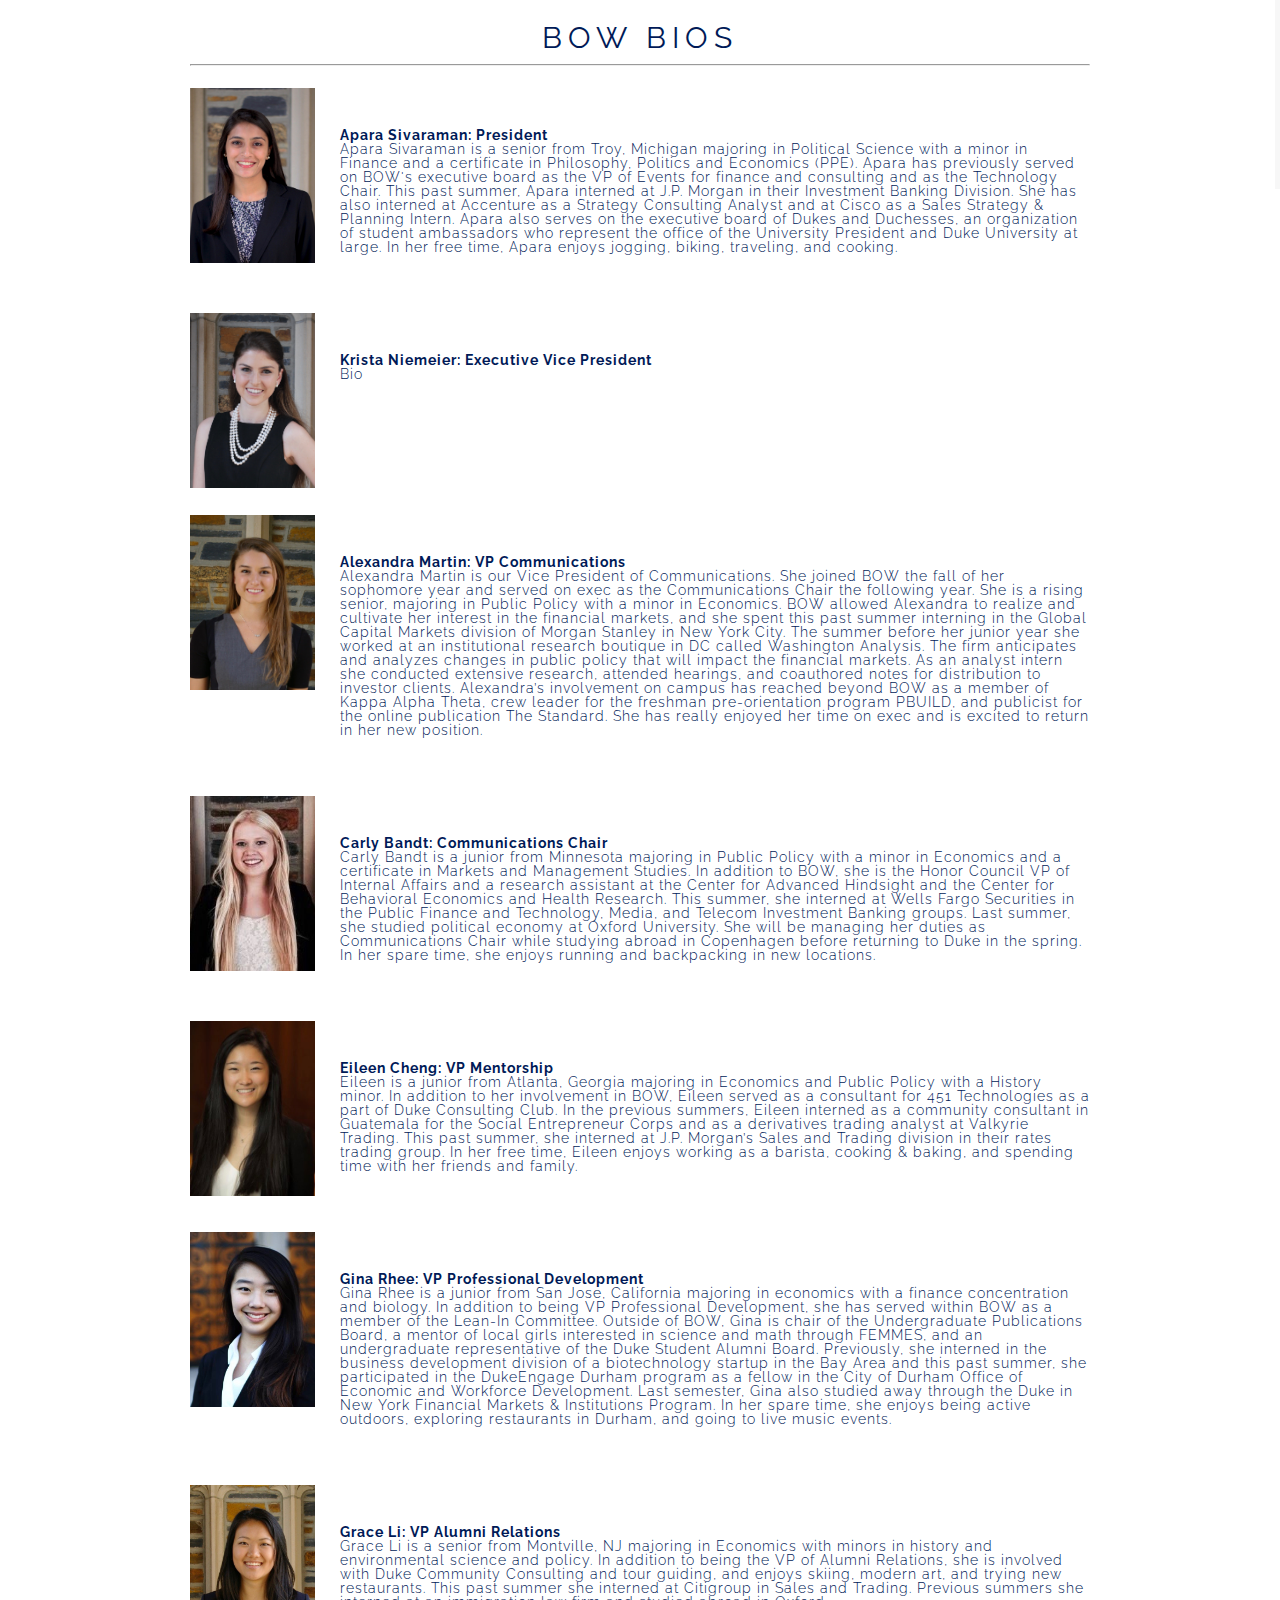
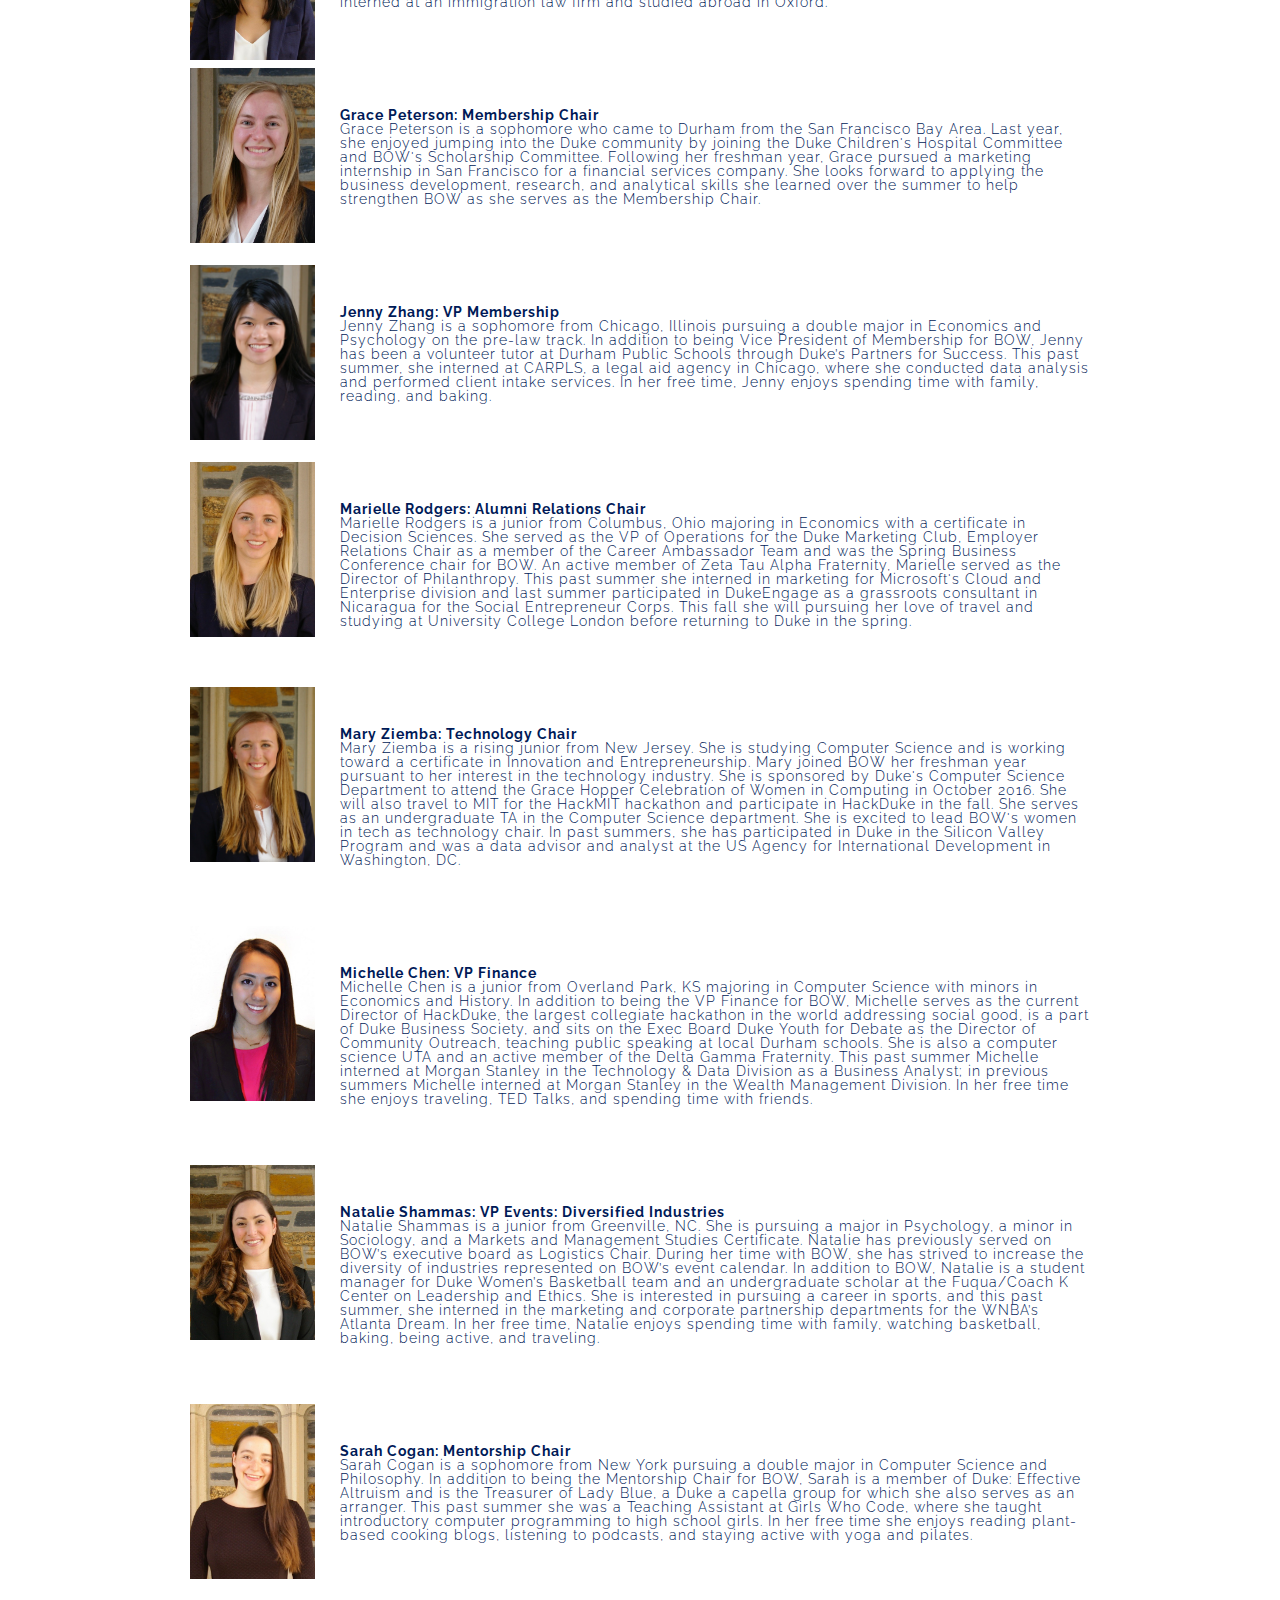
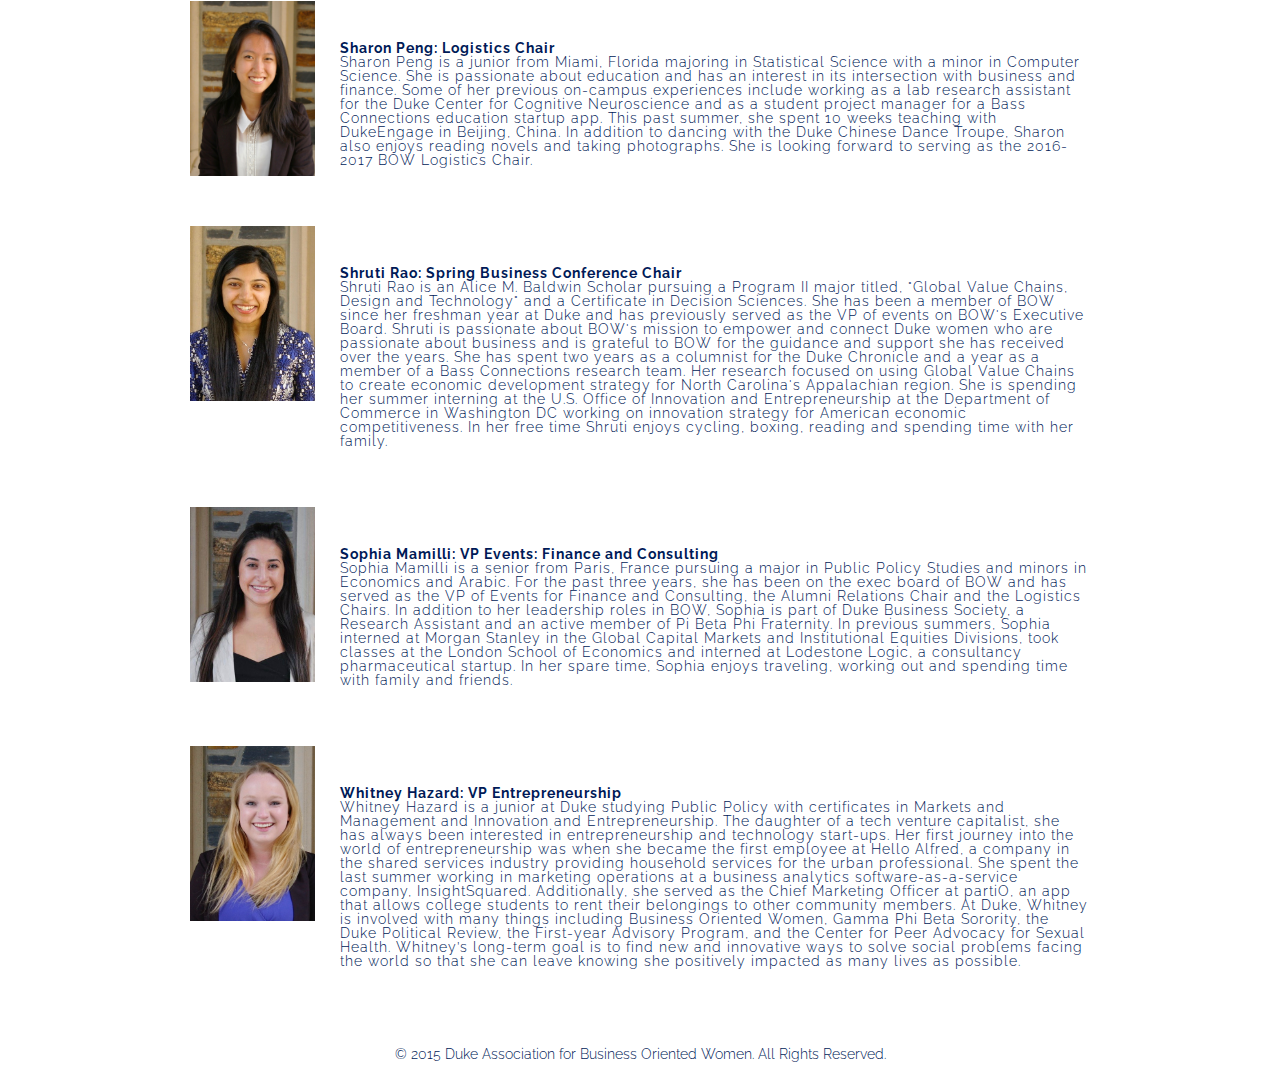
<file: bios.html>
<!DOCTYPE html>
<html lang="en">

<head>
    <meta http-equiv="Content-Type" content="text/html; charset=utf-8">
    <meta name="viewport" content="width=device-width, initial-scale=1.0"> 

    <title> Duke Association for Business Oriented Women</title>

		<meta name="description" content="Site for Duke University Association for Business Oriented Women"/>
		<meta name="keywords" content="Duke University, Business Oriented Women, BOW, Duke BOW"/>
		<meta name="author" content="Michelle Chen"/>
		
		<!--<link rel="shortcut icon" href="img/BOWlogo.png"> -->

    <link rel="shortcut icon" href = "img/icons/ribbon.png">
		
		<link rel="stylesheet" type="text/css" href="css/reset.css" />
		<link rel="stylesheet" type="text/css" href="css/style.css" />
		<link rel="stylesheet" type="text/css" href="css/style-responsive.css" />				

	<!--[if lt IE 9]>
		<script src="http://html5shim.googlecode.com/svn/trunk/html5.js"></script>
	<![endif]-->
		
</head>

<body>


  <!-- section about us -->
  
  <section class="bios" id="bios">
    <div class="opacity"></div>
  <div class="content">


    <h1>BOW Bios</h1>
    <hr/>

<br> <a href ="#"> <img src = "img/portfolio/apara-sivaraman.jpg"/> </a>
<p><strong>Apara Sivaraman: President</strong><br>
Apara Sivaraman is a senior from Troy, Michigan majoring in Political Science with a minor in Finance and a certificate in Philosophy, Politics and Economics (PPE). Apara has previously served on BOW's executive board as the VP of Events for finance and consulting and as the Technology Chair. This past summer, Apara interned at J.P. Morgan in their Investment Banking Division. She has also interned at Accenture as a Strategy Consulting Analyst and at Cisco as a Sales Strategy & Planning Intern. Apara also serves on the executive board of Dukes and Duchesses, an organization of student ambassadors who represent the office of the University President and Duke University at large. In her free time, Apara enjoys jogging, biking, traveling, and cooking.<br> <br> </p><br><br>
<br> <a href ="#"> <img src = "img/portfolio/krista-niemeier.jpg"/> </a>
<p><strong>Krista Niemeier: Executive Vice President</strong><br>
Bio<br> <br> </p><br><br>
<br><br><br><br><br>
<br> <a href ="#"> <img src = "img/portfolio/alexandra-martin.jpg"/> </a>
<p><strong>Alexandra Martin: VP Communications</strong><br>
Alexandra Martin is our Vice President of Communications. She joined BOW the fall of her sophomore year and served on exec as the Communications Chair the following year. She is a rising senior, majoring in Public Policy with a minor in Economics. BOW allowed Alexandra to realize and cultivate her interest in the financial markets, and she spent this past summer interning in the Global Capital Markets division of Morgan Stanley in New York City. The summer before her junior year she worked at an institutional research boutique in DC called Washington Analysis. The firm anticipates and analyzes changes in public policy that will impact the financial markets. As an analyst intern she conducted extensive research, attended hearings, and coauthored notes for distribution to investor clients. Alexandra’s involvement on campus has reached beyond BOW as a member of Kappa Alpha Theta, crew leader for the freshman pre-orientation program PBUILD, and publicist for the online publication The Standard. She has really enjoyed her time on exec and is excited to return in her new position.<br> <br> </p><br><br>
<br> <a href ="#"> <img src = "img/portfolio/carly-bandt.jpg"/> </a>
<p><strong>Carly Bandt: Communications Chair</strong><br>
Carly Bandt is a junior from Minnesota majoring in Public Policy with a minor in Economics and a certificate in Markets and Management Studies. In addition to BOW, she is the Honor Council VP of Internal Affairs and a research assistant at the Center for Advanced Hindsight and the Center for Behavioral Economics and Health Research. This summer, she interned at Wells Fargo Securities in the Public Finance and Technology, Media, and Telecom Investment Banking groups. Last summer, she studied political economy at Oxford University. She will be managing her duties as Communications Chair while studying abroad in Copenhagen before returning to Duke in the spring. In her spare time, she enjoys running and backpacking in new locations.<br> <br> </p><br><br>
<br> <a href ="#"> <img src = "img/portfolio/eileen-cheng.jpg"/> </a>
<p><strong>Eileen Cheng: VP Mentorship</strong><br>
Eileen is a junior from Atlanta, Georgia majoring in Economics and Public Policy with a History minor. In addition to her involvement in BOW, Eileen served as a consultant for 451 Technologies as a part of Duke Consulting Club. In the previous summers, Eileen interned as a community consultant in Guatemala for the Social Entrepreneur Corps and as a derivatives trading analyst at Valkyrie Trading. This past summer, she interned at J.P. Morgan’s Sales and Trading division in their rates trading group. In her free time, Eileen enjoys working as a barista, cooking & baking, and spending time with her friends and family.<br> <br> </p><br><br>
<br> <a href ="#"> <img src = "img/portfolio/gina-rhee.jpg"/> </a>
<p><strong>Gina Rhee: VP Professional Development</strong><br>
Gina Rhee is a junior from San Jose, California majoring in economics with a finance concentration and biology. In addition to being VP Professional Development, she has served within BOW as a member of the Lean-In Committee. Outside of BOW, Gina is chair of the Undergraduate Publications Board, a mentor of local girls interested in science and math through FEMMES, and an undergraduate representative of the Duke Student Alumni Board. Previously, she interned in the business development division of a biotechnology startup in the Bay Area and this past summer, she participated in the DukeEngage Durham program as a fellow in the City of Durham Office of Economic and Workforce Development. Last semester, Gina also studied away through the Duke in New York Financial Markets & Institutions Program. In her spare time, she enjoys being active outdoors, exploring restaurants in Durham, and going to live music events.<br> <br> </p><br><br>
<br> <a href ="#"> <img src = "img/portfolio/grace-li.jpg"/> </a>
<p><strong>Grace Li: VP Alumni Relations</strong><br>
Grace Li is a senior from Montville, NJ majoring in Economics with minors in history and environmental science and policy. In addition to being the VP of Alumni Relations, she is involved with Duke Community Consulting and tour guiding, and enjoys skiing, modern art, and trying new restaurants. This past summer she interned at Citigroup in Sales and Trading. Previous summers she interned at an immigration law firm and studied abroad in Oxford.<br> <br> </p><br><br>
<br> <a href ="#"> <img src = "img/portfolio/grace-peterson.jpg"/> </a>
<p><strong>Grace Peterson: Membership Chair</strong><br>
Grace Peterson is a sophomore who came to Durham from the San Francisco Bay Area. Last year, she enjoyed jumping into the Duke community by joining the Duke Children's Hospital Committee and BOW's Scholarship Committee. Following her freshman year, Grace pursued a marketing internship in San Francisco for a financial services company. She looks forward to applying the business development, research, and analytical skills she learned over the summer to help strengthen BOW as she serves as the Membership Chair.<br> <br> </p><br><br>
<br> <a href ="#"> <img src = "img/portfolio/jenny-zhang.jpg"/> </a>
<p><strong>Jenny Zhang: VP Membership</strong><br>
Jenny Zhang is a sophomore from Chicago, Illinois pursuing a double major in Economics and Psychology on the pre-law track. In addition to being Vice President of Membership for BOW, Jenny has been a volunteer tutor at Durham Public Schools through Duke’s Partners for Success. This past summer, she interned at CARPLS, a legal aid agency in Chicago, where she conducted data analysis and performed client intake services. In her free time, Jenny enjoys spending time with family, reading, and baking.<br> <br> </p><br><br>
<br> <a href ="#"> <img src = "img/portfolio/marielle-rodgers.jpg"/> </a>
<p><strong>Marielle Rodgers: Alumni Relations Chair</strong><br>
Marielle Rodgers is a junior from Columbus, Ohio majoring in Economics with a certificate in Decision Sciences.  She served as the VP of Operations for the Duke Marketing Club, Employer Relations Chair as a member of the Career Ambassador Team and was the Spring Business Conference chair for BOW.  An active member of Zeta Tau Alpha Fraternity, Marielle served as the Director of Philanthropy.  This past summer she interned in marketing for Microsoft's Cloud and Enterprise division and last summer participated in DukeEngage as a grassroots consultant in Nicaragua for the Social Entrepreneur Corps.  This fall she will pursuing her love of travel and studying at University College London before returning to Duke in the spring.<br> <br> </p><br><br>
<br> <a href ="#"> <img src = "img/portfolio/mary-ziemba.jpg"/> </a>
<p><strong>Mary Ziemba: Technology Chair</strong><br>
Mary Ziemba is a rising junior from New Jersey. She is studying Computer Science and is working toward a certificate in Innovation and Entrepreneurship. Mary joined BOW her freshman year pursuant to her interest in the technology industry. She is sponsored by Duke's Computer Science Department to attend the Grace Hopper Celebration of Women in Computing in October 2016. She will also travel to MIT for the HackMIT hackathon and participate in HackDuke in the fall. She serves as an undergraduate TA in the Computer Science department. She is excited to lead BOW's women in tech as technology chair. In past summers, she has participated in Duke in the Silicon Valley Program and was a data advisor and analyst at the US Agency for International Development in Washington, DC.<br> <br> </p><br><br>
<br> <a href ="#"> <img src = "img/portfolio/michelle-chen.jpg"/> </a>
<p><strong>Michelle Chen: VP Finance</strong><br>
Michelle Chen is a junior from Overland Park, KS majoring in Computer Science with minors in Economics and History. In addition to being the VP Finance for BOW, Michelle serves as the current Director of HackDuke, the largest collegiate hackathon in the world addressing social good, is a part of Duke Business Society, and sits on the Exec Board Duke Youth for Debate as the Director of Community Outreach, teaching public speaking at local Durham schools. She is also a computer science UTA and an active member of the Delta Gamma Fraternity. This past summer Michelle interned at Morgan Stanley in the Technology & Data Division as a Business Analyst; in previous summers Michelle interned at Morgan Stanley in the Wealth Management Division. In her free time she enjoys traveling, TED Talks, and spending time with friends.<br> <br> </p><br><br>
<br> <a href ="#"> <img src = "img/portfolio/natalie-shammas.jpg"/> </a>
<p><strong>Natalie Shammas: VP Events: Diversified Industries</strong><br>
Natalie Shammas is a junior from Greenville, NC. She is pursuing a major in Psychology, a minor in Sociology, and a Markets and Management Studies Certificate. Natalie has previously served on BOW’s executive board as Logistics Chair. During her time with BOW, she has strived to increase the diversity of industries represented on BOW’s event calendar. In addition to BOW, Natalie is a student manager for Duke Women’s Basketball team and an undergraduate scholar at the Fuqua/Coach K Center on Leadership and Ethics. She is interested in pursuing a career in sports, and this past summer, she interned in the marketing and corporate partnership departments for the WNBA’s Atlanta Dream. In her free time, Natalie enjoys spending time with family, watching basketball, baking, being active, and traveling.<br> <br> </p><br><br>
<br> <a href ="#"> <img src = "img/portfolio/sarah-cogan.jpg"/> </a>
<p><strong>Sarah Cogan: Mentorship Chair</strong><br>
Sarah Cogan is a sophomore from New York pursuing a double major in Computer Science and Philosophy. In addition to being the Mentorship Chair for BOW, Sarah is a member of Duke: Effective Altruism and is the Treasurer of Lady Blue, a Duke a capella group for which she also serves as an arranger. This past summer she was a Teaching Assistant at Girls Who Code, where she taught introductory computer programming to high school girls. In her free time she enjoys reading plant-based cooking blogs, listening to podcasts, and staying active with yoga and pilates.<br> <br> </p><br><br>
<br> <a href ="#"> <img src = "img/portfolio/sharon-peng.jpg"/> </a>
<p><strong>Sharon Peng: Logistics Chair</strong><br>
Sharon Peng is a junior from Miami, Florida majoring in Statistical Science with a minor in Computer Science. She is passionate about education and has an interest in its intersection with business and finance. Some of her previous on-campus experiences include working as a lab research assistant for the Duke Center for Cognitive Neuroscience and as a student project manager for a Bass Connections education startup app. This past summer, she spent 10 weeks teaching with DukeEngage in Beijing, China. In addition to dancing with the Duke Chinese Dance Troupe, Sharon also enjoys reading novels and taking photographs. She is looking forward to serving as the 2016-2017 BOW Logistics Chair.<br> <br> </p><br><br>
<br> <a href ="#"> <img src = "img/portfolio/shruti-rao.jpg"/> </a>
<p><strong>Shruti Rao: Spring Business Conference Chair</strong><br>
Shruti Rao is an Alice M. Baldwin Scholar pursuing a Program II major titled, "Global Value Chains, Design and Technology" and a Certificate in Decision Sciences. She has been a member of BOW since her freshman year at Duke and has previously served as the VP of events on BOW's Executive Board. Shruti is passionate about BOW's mission to empower and connect Duke women who are passionate about business and is grateful to BOW for the guidance and support she has received over the years. She has spent two years as a columnist for the Duke Chronicle and a year as a member of a Bass Connections research team. Her research focused on using Global Value Chains to create economic development strategy for North Carolina's Appalachian region. She is spending her summer interning at the U.S. Office of Innovation and Entrepreneurship at the Department of Commerce in Washington DC working on innovation strategy for American economic competitiveness. In her free time Shruti enjoys cycling, boxing, reading and spending time with her family.<br> <br> </p><br><br>
<br> <a href ="#"> <img src = "img/portfolio/sophia-mamilli.jpg"/> </a>
<p><strong>Sophia Mamilli: VP Events: Finance and Consulting</strong><br>
Sophia Mamilli is a senior from Paris, France pursuing a major in Public Policy Studies and minors in Economics and Arabic. For the past three years, she has been on the exec board of BOW and has served as the VP of Events for Finance and Consulting, the Alumni Relations Chair and the Logistics Chairs. In addition to her leadership roles in BOW, Sophia is part of Duke Business Society, a Research Assistant and an active member of Pi Beta Phi Fraternity. In previous summers, Sophia interned at Morgan Stanley in the Global Capital Markets and Institutional Equities Divisions, took classes at the London School of Economics and interned at Lodestone Logic, a consultancy pharmaceutical startup. In her spare time, Sophia enjoys traveling, working out and spending time with family and friends.<br> <br> </p><br><br>
<br> <a href ="#"> <img src = "img/portfolio/whitney-hazard.jpg"/> </a>
<p><strong>Whitney Hazard: VP Entrepreneurship</strong><br>
Whitney Hazard is a junior at Duke studying Public Policy with certificates in Markets and Management and Innovation and Entrepreneurship. The daughter of a tech venture capitalist, she has always been interested in entrepreneurship and technology start-ups. Her first journey into the world of entrepreneurship was when she became the first employee at Hello Alfred, a company in the shared services industry providing household services for the urban professional. She spent the last summer working in marketing operations at a business analytics software-as-a-service company, InsightSquared. Additionally, she served as the Chief Marketing Officer at partiO, an app that allows college students to rent their belongings to other community members. At Duke, Whitney is involved with many things including Business Oriented Women, Gamma Phi Beta Sorority, the Duke Political Review, the First-year Advisory Program, and the Center for Peer Advocacy for Sexual Health. Whitney’s long-term goal is to find new and innovative ways to solve social problems facing the world so that she can leave knowing she positively impacted as many lives as possible.<br> <br> </p><br><br>


    <!-- <br> 

    <a href = "https://www.linkedin.com/in/aparasivaraman" target = "blank"> <img src = "img/portfolio/apara.jpeg"/> </a>

    <p>
   	<strong> VP Events: Finance and Consulting - Apara Sivaraman </strong>
    <br>
	Apara Sivaraman is a junior from Troy, Michigan majoring in Economics with a finance concentration and Political Science. In addition to being VP of Finance and Consulting Events for BOW, Apara served as Vice Chair of New Groups for the Student Organization Finance Committee, interned for the Alumni Office, and is a member of Dukes and Duchesses. During her summers, Apara has interned for Cisco in Sales Strategy & Planning and for Accenture as a Strategy Analyst. Apara enjoys traveling, spending time with family and friends, and staying active. <br> <br> </p>

	<br> <br> <br>

	<img src = "img/portfolio/shruti.jpeg" />

    <p>
   	<strong> VP Events: Other - Shruti Rao</strong>
    <br>
	Shruti Rao is a sophomore from Dallas, Texas pursuing a Program II major in Global Value Chains, Technology, and Design. Last summer, she interned at Humana in their customer-experience design lab. In addition to serving on BOW Exec, Shruti also sits on the Exec Board of Hack for Humanity, a coding group aiming to create positive change using innovative applications of technology. She is a columnist and copy editor for the Duke Chronicle and staff writer of the Duke Consulting Review. On campus, she is involved in the Alice M. Baldwin Scholars program and as a Kenan Human Rights Fellow. In her free time she enjoys taking art classes, boxing, spinning and spending time with family.  <br> <br> <br> <br> </p>

	<br> <a href = "https://www.linkedin.com/pub/reid-patton/17/76a/176" target = "blank"> <img src = "img/portfolio/reid.jpeg" /> </a>

    <p>
   	<strong> VP Membership - Reid  Patton</strong>
    <br>
	Reid Patton is a Sophomore from Nashville, Tn majoring in Mechanical Engineering with a certificate in Innovation in Entrepreneurship. She is the mentorship chair for BOW and is excited by the opportunity to extend BOW's community to enthusiastic, passionate, and business minded women in the Duke community. Outside of BOW, Reid is a member of Campus Enterprises and acts as the co-president of Next Ventures. She is also involved with mentoring and goes to the Emily K Center with The Girls Club every week to mentor middle school girls in the area. She also participated in Duke in Silicon Valley, interned at Vogue, and interned at an educational technology start-up YouScience.  <br> <br> <br> <br> </p>

	<br> <a href = "https://www.linkedin.com/in/walkermolly" target = "blank"> <img src = "img/portfolio/molly.jpeg" /> </a>

    <p>
   	<strong> VP Alumni Relations - Molly Walker</strong>
    <br>
	Molly Walker is a senior studying Political Science, Markets and Management, and History at Duke. Molly has interned for the White House and the US Department of State, and she studied at the University of Oxford as part of the Duke in Oxford program during the summer of 2013. In addition to serving as Vice President of Alumni Relations for BOW, Molly serves as Director of Gender Equity on the Duke Student Government Presidential Cabinet. She also serves as the Vice President for Duke Political Union and Duke's Bench & Bar Pre-Law Association. A dancer of fourteen years, Molly is trained in eight disciplines and enjoys reading and learning about nutrition science in her free time. <br> <br> <br> <br> </p>


	<br> <a href = "https://www.linkedin.com/pub/emily-tan/a2/467/28b?trk=pub-pbmap" target = "blank"> <img src = "img/portfolio/emily.jpeg" /> </a>

    <p>
   	<strong> VP Professional Development - Emily Tan</strong>
    <br>
	Emily Tan is a junior from Dallas, Texas double majoring in Public Policy and Philosophy with a minor in History. Emily interned on the M&A team at Sageworks, a financial information company in Raleigh that creates products for investment banks and accounting firms, and served as the Finance/Fundraising team for ChangeWorks and Director of Marketing/Finance for Forward Tutoring, an educational nonprofit. Last summer, Emily studied environmental policy and conservation in Singapore and interned as a Business Development and Finance intern at Embark. In her free time, Emily continues her passion for piano, reads true crime novels, and binge watches South Park. <br> <br> <br> <br> </p>

	<br> <a href = "https://www.linkedin.com/pub/sophia-mamilli/84/ba0/671" target = "blank"> <img src = "img/portfolio/sophia.jpeg" /> </a>

    <p>
   	<strong> Alumni Relations Chair - Sophia  Mamilli</strong>
    <br>
	Sophia Mamilli is a junior from Paris, France pursuing a major in Public Policy Studies and minors in Economics and Arabic. In addition to being the Alumni Relations Chair in BOW, Sophia is part of Duke Business Society, a Research Assistant and an active member of Pi Beta Phi Fraternity. This past summer, she interned at Morgan Stanley in the Institutional Equities Division. In previous summers, she took classes at the London School of Economics and interned at Lodestone Logic, a consultancy pharmaceutical startup. In her spare time, Sophia enjoys traveling, working out and spending time with family and friends.  <br> <br> <br> <br> </p>

	<br> <a href = "https://www.linkedin.com/pub/alexandra-martin/92/4a7/3a" target = "blank"> <img src = "img/portfolio/alexandra.jpeg" /> </a>

    <p>
   	<strong> Communications Chair - Alexandra Martin</strong>
    <br>
	Alexandra Martin is a junior from Potomac, MD pursuing a major in Public Policy with a minor in Economics.  She is a publicist for The Standard, an editor for Her Campus Duke, and a member of the Kappa Alpha Theta Fraternity.  She also served as a crew leader for Project BUILD.  This summer Alexandra interned in Washington DC at Washington Analysis, an institutional research boutique specializing in analysis and anticipation of political, legislative, regulatory, and economic forces that impact the financial markets.  She will be managing her duties as Communications Chair from abroad in the fall where she is studying at University College London before returning to Duke in the spring.   <br> <br> <br> <br> </p>

	<br> <a href = "https://www.linkedin.com/pub/michelle-chen/96/75/716" target = "blank"> <img src = "img/portfolio/michelle.jpeg" /> </a>

    <p>
   	<strong> Technology Chair - Michelle  Chen</strong>
    <br>
	Michelle Chen is a sophomore from Overland Park, KS pursuing a double major in Economics and Computer Science. In addition to being the BOW Technology Chair, Michelle serves as the Sponsorship Director for HackDuke, the largest collegiate hackathon in the world addressing social good, and as the Director of Community Outreach for Duke Youth for Debate, teaching public speaking at local Durham schools. She is a Duke tour guide, computer science UTA, and an active member of the Delta Gamma Fraternity. This past summer Michelle interned at Morgan Stanley in the Wealth Management Division. In her free time she enjoys traveling, hot yoga, and TED Talks.<br> <br> <br> <br> </p>

	<br> <a href = "https://www.linkedin.com/pub/natalie-shammas/b9/390/a0a?trk=pub-pbmap" target = "blank"> <img src = "img/portfolio/natalie.jpeg" /> </a>

    <p>
   	<strong> Logistics Chair - Natalie Shammas</strong>
    <br>
	Natalie Shammas is a sophomore from Greenville, NC pursuing a major in Psychology, a minor in Economics, and a Markets and Management Studies Certificate. In addition to serving as the Logistics Chair for BOW, she is a student manager for the Duke Women’s Basketball team, a Resident Assistant, and an active member of Alpha Phi Fraternity. This past summer, she participated in Duke in Chicago, an arts entrepreneurship program in which she experienced Chicago’s artistic business scene and worked as a marketing and development intern for River North Dance Chicago. In her free time, Natalie enjoys spending time with family, dancing, watching basketball, and traveling. <br> <br> <br> <br> </p>


	<br> <a href = "https://www.linkedin.com/pub/isabella-turchetta/a7/740/5" target = "blank"> <img src = "img/portfolio/isabella.jpeg" /> </a>
	<p>
   	<strong> Mentorship Chair - Isabella  Turchetta</strong>
    <br>
	Isabella Turchetta is a sophomore from Pound Ridge, New York. Her major is undecided, although she hopes to participate in Duke’s Program II to create her own major. Last summer, she participated in DukeEngage in Nicaragua focusing on the MicroConsignment Model and Grassroots Consulting. In addition to being the Membership Chair for BOW, Isabella is an active member of The Girl’s Club, a mentorship organization, as well as Pi Beta Phi. She is also one of 42 shareholders for Duke’s student-run business, Campus Enterprises, where she is a Co-director for Maid My Day. In her spare time, Isabella enjoys traveling, cooking, and spending time with family and friends. <br> <br> <br> <br> </p>

	<br> <a href = "https://www.linkedin.com/in/mariellerodgers" target = "blank"> <img src = "img/portfolio/marielle.jpeg" /> </a>
	<p>
   	<strong> SBC Co-Chair - Marielle  Rodgers</strong>
    <br>
	Marielle Rodgers is a sophomore from Columbus, Ohio, pursuing a major in Economics and a Decision Sciences Certificate. In addition to BOW, she is involved with Duke Marketing Club, the Career Ambassador Team, Club Tennis and an active member of Zeta Tau Alpha Fraternity. This past summer she interned in grassroots consulting with the Social Entrepreneur Corps in Nicaragua. In her spare time, Marielle loves reading, traveling and spending time with friends. <br> <br> <br> <br><br> </p>

	<br><br> <a href = "https://www.linkedin.com/in/torytrombley" target = "blank"> <img src = "img/portfolio/tory.jpeg" /> </a>
	<p>
   	<strong> SBC Co-Chair - Tory Trombley</strong>
    <br>
	Tory Trombley is a junior from Wilbraham, Massachusetts majoring in Public Policy and minoring in French. Before planning the Spring Business Conference, Tory served as BOW’s co-Vice President of Events. In addition to BOW, she is also a member of Dukes and Duchesses, and an active member of Kappa Alpha Theta. This past summer, Tory interned at an Irish citizenship application service NGO as a part of DukeEngage Dublin, and has also worked as a social media intern at Bose Corporation. This fall, Tory will be studying abroad and improving her French in Aix-en-Provence, France, where she hopes to travel extensively! <br> <br> <br> <br> </p> -->


	<br><br><section class="footer">
              
        <div class="copyright">
          © 2015 Duke Association for Business Oriented Women. All Rights Reserved. </div>        
    
    
    </section>    
    
    </div>  
    
  </div>
  
  </section>
  
  <div class="clear"></div>  
    

</div>



	<!-- Scripts -->
	
	<script src="js/jquery-1.11.0.min.js" type="text/javascript"></script>
	<script src="js/jquery-ui-1.10.4.min.js" type="text/javascript"></script> <!-- jQuery -->
	<script src="js/jquery.nicescroll.js"></script> <!-- jQuery NiceScroll -->
	<script src="js/jquery.sticky.js"></script> <!-- jQuery Stick Menu -->
	<script src="js/masonry.pkgd.min.js"></script> <!-- All script -->
	<script src="js/imagesloaded.pkgd.min.js"></script> <!-- All script -->
  <script type="text/javascript" src="js/nhpup_1.1.js"></script> <!--popup text-->	

   <script>
     $(function(){
   
       var $container = $('.grid');
     
       $container.imagesLoaded( function(){
         $container.masonry({
           itemSelector : 'li'
         });
       });
     
     });
   </script>
	<script src="js/jquery.parallax.js"></script> <!-- jQuery Parallax -->	
	<script src="js/script.js"></script> <!-- All script -->	


</body>

</html>
</file>
<file: css/style.css>
/* Duke BOW
-- version 1.0
-- Copyright (c) 2014 Thomsoon.com
-- licensed under the MIT
--
-- http://www.thomsoon.com/
--
*/

/* Font Google - strong reaload time */
@import url(http://fonts.googleapis.com/css?family=Raleway:400,300,100,700,900&subset=latin,latin-ext);


/*
 * Theme Name: Duke BOW
 * Author: Michelle Chen
 * Created: 8/12/2015
 */


.preloader{
  position:fixed;
  width:100%;
  height:100%;
  background:white;
  z-index:99999;
 animation-duration: 2s;

}
 
@keyframes flickerAnimation {
  25%, 75% {opacity:.5;}
  50% {opacity: 0;}
  100% {opacity: 1;}
}
@-o-keyframes flickerAnimation{
   25%, 75% {opacity:.5;}
  50% {opacity: 0;}
  100% {opacity: 1;}
}
@-moz-keyframes flickerAnimation{
   25%, 75% {opacity:.5;}
  50% {opacity: 0;}
  100% {opacity: 1;}
}
@-webkit-keyframes flickerAnimation{
   25%, 75% {opacity:.5;}
  50% {opacity: 0;}
  100% {opacity: 1;}
}

.preloader .item{
  position:absolute;
  width:100px;
  height:100px;
  left:50%;
  top:50%;
  margin-left:-50px;
  margin-top:-50px;
  display: block;
   -webkit-animation: flickerAnimation 3s infinite;
   -moz-animation: flickerAnimation 3s infinite;
   -o-animation: flickerAnimation 3s infinite;
    animation: flickerAnimation 3s infinite;
} 


html, body{
  font-family: 'Raleway', sans-serif;
  font-size:15px;
  -webkit-font-smoothing: subpixel-antialiased!important;
  color:#001A57;
  font-weight:400;
  height:100%;
}

a{
  text-decoration:none;
  outline:none;
  font-size:14px;
}

h1{
  font-size:34px;
  color:white;
  font-weight:400;
  text-transform:uppercase;
  letter-spacing:6px;
  line-height:1.2;
}

p{
  font-size:14px;
  color:white;
  font-weight:300;
  letter-spacing:1px;
  margin-top:40px;
}


h1 span{
  color:#2fa68e;
}


::selection {
  background: #23b8ce;
  color:white;
}

::-moz-selection {
  background: #23b8ce;
  color:white;
}


.container{
  position:absolute;
  width:100%;
  height:100%;
}



/* Start page */

.start-page{
  position:relative;
  width:100%;
  height:100%;
  z-index:10;
  background:url('../img/background/image.jpg') #c0c0c0 bottom center fixed no-repeat;
  -webkit-background-size: cover;
  -moz-background-size: cover;
  -o-background-size: cover;
  background-size: cover;
}

.start-page hr{
  color: white;
  margin-top:30px;
  background-color: white;
  height: 1px;
  width:106px;
  border:0;

}

.start-page .opacity{
  position:absolute;
  width:100%;
  height:100%;
  background:rgba(51,51,60,0.35); /* Standard Off */
}


.start-page .content{
  position:relative;
  width:700px;
  margin:0 auto;
  height:100%;
}

.start-page .content .text{
  position:relative;
  text-align:center;
  margin:auto;
  top:100px; 
  left:0; 
  bottom:0; 
  right:0;
  width:550px;
  height:520px;
}

.start-page .content .text .logo{
  width:123px;
  height:123px;
  margin:0 auto 50px;
  
}


.start-page .content .text .read-more{
  width:183px;
  height:47px;
  margin:100px auto;
  line-height:47px;
  border:1px solid white;
  text-transform:uppercase;
  color:white;
  display:block;
  cursor:pointer;
  font-size:14px;
  letter-spacing:1px;
  background:none;
  -webkit-transition: all 0.6s ease-in;
	-moz-transition: all 0.6s ease-in;
	-ms-transition: all 0.6s ease-in;
	-o-transition: all 0.6s ease-in;
	transition: all 0.6s ease-in;
}

.start-page .content .text .read-more:hover{
  color:white;
  background: #001A57;
  border:1px solid #001A57;
}

.start-page .content .arrow-down{
  position: absolute;
  bottom: 110px;
  left: 50%;
  margin-left: -10px;
  width: 21px;
  height: 29px;
  background: url(../img/arrow-down.png) no-repeat center center;
  display: block;
  -webkit-animation: bounce-fade 2s infinite; /* Safari 4+ */
  -moz-animation:    bounce-fade 2s infinite; /* Fx 5+ */
  -o-animation:      bounce-fade 2s infinite; /* Opera 12+ */
   animation:        bounce-fade 2s infinite; /* IE 10+ */
}


@-webkit-keyframes bounce-fade {
    0%   { opacity: 0; bottom: 70px; }
    100% { opacity: 1; bottom: 35px; }
}
@-moz-keyframes bounce-fade {
    0%   { opacity: 0; bottom: 70px; }
    100% { opacity: 1; bottom: 35px; }
}
@-o-keyframes bounce-fade {
    0%   { opacity: 0; bottom:70px; }
    100% { opacity: 1; bottom: 35px; }
}
@keyframes bounce-fade {
    0%   { opacity: 0; bottom: 70px; }
    100% { opacity: 1; bottom: 35px; }
}


/* Menu mobile */

.menu-media{
  position:relative;
  width:100%;
  height:90px;
  background:#001a57;
  z-index:1000;
  display:none;
}

.menu-media .menu-content{
  width:280px;
  position:relative;
  margin:0 auto;
}

.menu-media .menu-content .logo {
   color:white;
   font-weight:700;
   font-size:24px;
   width:200px;
   line-height:90px;
   float:left;
   list-style: none;
}

.menu-media .menu-content .icon{
  width:41px;
  height:23px;
  float:right;
  line-height:100px;
}

.menu-click{
  display:none;
}


.menu-click li {
  position:relative;
  width:100%;
  height:70px;
  color:#333333;
  font-size:18px;
  text-align:center;
  line-height:70px;
  z-index:1000;
  border-bottom:1px solid #f2f2f2;
  -webkit-transition: all 0.2s ease-in;
	-moz-transition: all 0.2s ease-in;
	-ms-transition: all 0.2s ease-in;
	-o-transition: all 0.2s ease-in;
	transition: all 0.2s ease-in;
 }

.menu-click li:hover {
  color:#001a57;
 }


/* Menu */

.menu{
  position:relative;
  width:100%;
  height:50px;
  background:white;
  border-bottom:1px solid #f2f2f2;
  z-index:1000;
}

.menu-content{
  width:900px;
  position:relative;
  margin:0 auto;
}

.menu-content .logo {
   color:#001A57;
   font-weight:700;
   font-size:24px;
   width:300px;
   line-height:60px;
   float:left;
   list-style: none;
 }

.menu-content ul{

  width:500px;
  left:50%;
  float:right;
  text-align:right;
  list-style:none;
}

.menu-content li{
   display:inline-block;
   position:relative;
}

.menu-content li a{
  color:#001A57;
  font-size:16px;
  display: block;
  padding: 0 20px 0 20px;
  line-height:60px;
  -webkit-transition: all 0.2s ease-in;
	-moz-transition: all 0.2s ease-in;
	-ms-transition: all 0.2s ease-in;
	-o-transition: all 0.2s ease-in;
	transition: all 0.2s ease-in;
}

.menu-content li.active a{
  color:black;
}

.menu-content li a:hover{
  color: black;
}


/* About us */

.about-us{
  position:relative;
  width:100%;
  height: 100%;
  background:url('../img/background/aboutus.jpg') #c0c0c0 bottom center fixed no-repeat;
  -webkit-background-size: cover;
  -moz-background-size: cover;
  -o-background-size: cover;
  background-size: cover;
  z-index:10;
}

.about-us .content{
  position:relative;
  width:100%;
  margin-left: auto;
  margin-right: auto;
  overflow: visible;
}

.about-us .container{
  padding: 10px;
  layout
}

.about-us .opacity{
  position:absolute;
  width:100%;
  height:100%;
  background:rgba(51,51,60,0.6); /* Standard Off */
}

.about-us h1{
  font-size:30px;
  color:white;
  text-align:center;
  margin-top:60px;
  letter-spacing:6px;
  font-weight:bold;
  text-transform:uppercase;
  line-height:1.2;

}

.about-us hr{
  color: white;
  margin-top:30px;
  background-color: white;
  height: 1px;
  width:106px;
  border:0;

}

.about-us p.title{
  color: white;
  margin:40px auto;
  width:800px;
  line-height:26px;
  letter-spacing:0;
  font-size:17px;
  font-weight:300;
  text-align:center;
}

.about-us h2{
  text-align:center;
  margin-top:50px;
  font-size:26px;
  color:white;
  line-height:1.2;
  letter-spacing:6px;
  width:100%;
  position:relative;
  font-weight:400;
}

.about-us p{
  text-align:center;
  font-size:14px;
  width:250px;
  margin:30px auto;
  color:white;
  line-height:26px;
  letter-spacing:0;
  position:relative;
  font-weight:300;
}

.about-us .column-one{
  margin-top:40px;
  width:300px;
  float:left;
  margin-bottom:70px;
  height:350px;
}

.about-us .column-one .circle-one{
  height: 100px;
  position:relative;
  margin:0 auto;
  border:2px solid #001a57;
  background: url(../img/icons/woman.png) white no-repeat center center;
  -moz-border-radius:100px;
  -webkit-border-radius:100px;
  border-radius: 100px;
  width: 100px;
  /*cursor:pointer;*/
    -webkit-transition: all 0.2s ease-in;
	-moz-transition: all 0.2s ease-in;
	-ms-transition: all 0.2s ease-in;
	-o-transition: all 0.2s ease-in;
	transition: all 0.2s ease-in;
}

.about-us .column-one .circle-one:hover{
  border:2px solid #f0f0f0;

}

.about-us .column-two{
  margin-top:40px;
  width:300px;
  float:left;
  margin-bottom:70px;
  height:350px;
}

.about-us .column-two .circle-two{
  height: 100px;
  position:relative;
  margin:0 auto;
  border:2px solid #001a57;
  background: url(../img/icons/briefcase.png) white no-repeat center center;
  -moz-border-radius:100px;
  -webkit-border-radius:100px;
  border-radius: 100px;
  width: 100px;
    /*cursor:pointer;*/
    -webkit-transition: all 0.2s ease-in;
	-moz-transition: all 0.2s ease-in;
	-ms-transition: all 0.2s ease-in;
	-o-transition: all 0.2s ease-in;
	transition: all 0.2s ease-in;
}

.about-us .column-two .circle-two:hover{
  border:2px solid #f0f0f0;
}


.about-us .column-three{ 
  margin-top:40px;
  width:300px;
  float:left;
  margin-bottom:70px;
  height:350px;
}

.about-us .column-three .circle-three{ 
  height: 100px;
  position:relative;
  margin:0 auto;
  border:2px solid #001a57;
  background: url(../img/icons/bulb.png) white no-repeat center center;
  -moz-border-radius:100px;
  -webkit-border-radius:100px;
  border-radius: 100px;
  width: 100px;
  /*cursor:pointer;*/
  -webkit-transition: all 0.2s ease-in;
	-moz-transition: all 0.2s ease-in;
	-ms-transition: all 0.2s ease-in;
	-o-transition: all 0.2s ease-in;
	transition: all 0.2s ease-in;
}

.about-us .column-three .circle-three:hover{ 
  border:2px solid #f0f0f0;
}

/*bios */

/*.bios{
  position:relative;
  width:100%;
  height: 100%;
  background:url('../img/background/bios.jpg') #001a57 bottom center;
  -webkit-background-size: cover;
  -moz-background-size: cover;
  -o-background-size: covfer;
  background-size: cover;
  background-color: #001a57;
  z-index:10;
}*/

.bios p{
  color: #001a57;
}

.bios h1{
  font-size:30px;
  color:#001a57;
  text-align:center;
  margin-top:20px;
  letter-spacing:6px;
  text-transform:uppercase;
  line-height:1.2;

}

.bios .content{
  position:relative;
  width:900px;
  margin: 0 auto;
  overflow: hidden;
  color: #001a57;
}

/*
.bios .opacity{
  position:relative;
  width:100%;
  height:100%;
  background:rgba(51,51,60,0.75);} /* Standard Off */

.bios img{
  width:125px;
  height: 175px;
  float: left;
  position: relative;
}

.bios p{
  margin-left: 150px;
}

/* Portfolio */


.portfolio{
  position:relative;
  width:100%;
  background:#f3f3f3;
  z-index:10;

}

.portfolio .portfolio-margin{
  position:relative;
  width:1000px;
  overflow:hidden;
  margin: 0 auto;
}

.portfolio .portfolio-margin .read-more{
  width:183px;
  height:47px;
  position:relative;
  margin:50px auto 100px;
  line-height:47px;
  border:1px solid #333333;
  text-transform:uppercase;
  text-align:center;
  color:#333333;
  cursor:pointer;
  font-size:14px;
  background:none;
  -webkit-transition: all 0.6s ease-in;
	-moz-transition: all 0.6s ease-in;
	-ms-transition: all 0.6s ease-in;
	-o-transition: all 0.6s ease-in;
	transition: all 0.6s ease-in;
	letter-spacing:1px;
}

.portfolio .portfolio-margin .read-more:hover{
  background:#001a57;
  color:white;
  border:1px solid #001a57;
}

.portfolio .portfolio-margin h1{
  font-size:34px;
  color:#001a57;
  text-align:center;
  margin-top:60px;
  letter-spacing:6px;
  font-weight:bold;
  text-transform:uppercase;
  line-height:1.2;
}

.portfolio .portfolio-margin hr{
  color: #001a57;
  margin-top:30px;
  background-color: #001a57;
  height: 1px;
  width:106px;
  border:0;
}




/* Portfolio grid */

.grid{
  margin-top:70px;
  width:100%;
  position:relative;
  margin-bottom:70px;
  overflow:hidden;
}

.grid li{
  width:125px;
  height: 175px;
  margin:0 15px 15px 0;
  float: left;
  position: relative;
  overflow: hidden;
}

.grid img{
  width:125px;
  height: 175px;
  float: left;
  position: relative;
}

.grid .text {
  position: absolute;
  width: 100px;
  height:100%;
  background: rgba(173,160,116,1);
  z-index: 2;
  opacity:0;
    -webkit-transition: all 0.6s ease-in;
	-moz-transition: all 0.6s ease-in;
	-ms-transition: all 0.6s ease-in;
	-o-transition: all 0.6s ease-in;
	transition: all 0.6s ease-in;
}

.grid .text:hover {
  opacity:1;
}

.grid .no-text {
  position: absolute;
  width: 125px;
  height:175px;
  background: rgba(0,26,87, .6) ;
  z-index: 2;
  opacity:0;
  -webkit-transition: all 0.6s ease-in;
	-moz-transition: all 0.6s ease-in;
	-ms-transition: all 0.6s ease-in;
	-o-transition: all 0.6s ease-in;
	transition: all 0.6s ease-in;
}

.grid .no-text:hover {
  opacity:1;
}

.grid p {
  font-size: 12px;
  text-align:center;
  line-height:13px;
  margin-right: 2.5px;
  margin-left: 2.5px;
  margin-top:40px;
  /*font-weight: bold;*/
  letter-spacing:1px;
  color: #FFF;
}

.grid p.description {
  font-size: 12px;
  width:300px;
  margin-top:40px;
  text-align:center;
  line-height:20px;
  font-weight: 400;
  color: #FFF;
  position:relative;
}

.clear { 
    clear:both; 
}

#pup {
  position:absolute;
  z-index:200; /* aaaalways on top*/
  padding: 3px;
  margin-left: 10px;
  margin-top: 5px;
  width: 250px;
  border: 1px solid black;
  background-color: #777;
  color: white;
  font-size: 0.95em;
}

/* Partners */

.partners{
  position:relative;
  width:100%;
  z-index:10;
  height:400px;
  background:url('../img/background/contactus.jpg') 0px 0px fixed;
    -webkit-background-size: cover;
  -moz-background-size: cover;
  -o-background-size: cover;
  background-size: cover;
}

.partners .opacity{
  position:absolute;
  width:100%;
  height:400px;
  background:rgba(51,51,60,0.65);
}

.partners .content{
  position:absolute;
  width:900px;
  height:190px;
  margin:auto;
  top:0;
  bottom:0;
  left:0;
  right:0;
}

.partners h2{
  position: relative;
  font-size:34px;
  color:white;
  opacity: 1;
  text-align:center;
  margin-top:10px;
  letter-spacing:6px;
  font-weight:bold;
  text-transform:uppercase;
  line-height:1.2;
}

.partners .logo{
  position:relative;
  width:900px;
  overflow:hidden;
  margin-top:5px;
  text-align:center;
  color: white;

}

.partners .logo img{
  opacity:.8;
  -webkit-transition: all 0.2s ease-in;
	-moz-transition: all 0.2s ease-in;
	-ms-transition: all 0.2s ease-in;
	-o-transition: all 0.2s ease-in;
	transition: all 0.2s ease-in;
}

.partners .logo img:hover{
  opacity:1;
}

.partners .txt{
  text-align: center;
  font-color: white;

}

/* Contact */

.contact{
  position:relative;
  width:100%;
  color: white;
  overflow:hidden;
  background:url('../img/background/contactus.jpg') bottom center fixed no-repeat;
  -webkit-background-size: cover;
  -moz-background-size: cover;
  -o-background-size: covfer;
  background-size: cover;
  z-index:10;  
}


.contact .opacity {
  position:absolute;
  width:100%;
  height:100%;
  background-color: rgba(51,51,60, .5); ; /* rgba(51,51,60,0.5)Standard Off */
}


.contact .column-one{
  margin-top:60px;
  width:300px;
  float:left;
  margin-bottom:70px;
  height:350px;
}

.contact .column-one .circle-one{
  height: 100px;
  position:relative;
  margin:0 auto;
  border:2px solid #001a57;
  background: url(../img/icons/woman.png) white no-repeat center center;
  -moz-border-radius:100px;
  -webkit-border-radius:100px;
  border-radius: 100px;
  width: 100px;
  /*cursor:pointer;*/
    -webkit-transition: all 0.2s ease-in;
  -moz-transition: all 0.2s ease-in;
  -ms-transition: all 0.2s ease-in;
  -o-transition: all 0.2s ease-in;
  transition: all 0.2s ease-in;
}

.contact .column-one .circle-one:hover{
  border:2px solid #f0f0f0;

}

.contact .column-two{
  margin-top:40px;
  width:300px;
  float:left;
  margin-bottom:70px;
  height:350px;
}

.contact .column-two .circle-two{
  height: 100px;
  width: 100px;
  position:relative;
  margin:0 auto;

}

.contact.column-two .circle-two:hover{
  border:2px solid #f0f0f0;
}


.contact .column-three{ 
  margin-top:40px;
  width:300px;
  float:left;
  margin-bottom:70px;
  height:350px;
}

.contact .column-three .circle-three{ 
  height: 100px;
  position:relative;
  margin:0 auto;
  border:2px solid #001a57;
  background: url(../img/icons/bulb.png) white no-repeat center center;
  -moz-border-radius:100px;
  -webkit-border-radius:100px;
  border-radius: 100px;
  width: 100px;
  /*cursor:pointer;*/
  -webkit-transition: all 0.2s ease-in;
  -moz-transition: all 0.2s ease-in;
  -ms-transition: all 0.2s ease-in;
  -o-transition: all 0.2s ease-in;
  transition: all 0.2s ease-in;
}

.about-us .column-three .circle-three:hover{ 
  border:2px solid #f0f0f0;
}

.contact .content{
  position:relative;
  width:900px;
  overflow:hidden;
  margin: 35px auto 40px auto;
}

.contact h1{
  position: relative;
  font-size:34px;
  color:white;
  opacity: 1;
  text-align:center;
  margin-top:10px;
  letter-spacing:6px;
  font-weight:bold;
  text-transform:uppercase;
  line-height:1.2;
}

.contact hr{
  color: white;
  margin-top:30px;
  background-color: white;
  height: 1px;
  width:106px;
  border:0;
}

.contact .content .form{
  width:455px;
  color: white;
  overflow:hidden;
  height:auto;
  float:left;
}

.contact .content .form .column{
  width:180px;
  overflow:hidden;
  height:auto;
  float:left;
  color: white;
  letter-spacing:1px;
  margin-bottom:30px;
}

.contact .content .form .column-2{
  width:210px;
  padding-left:60px;
  overflow:hidden;
  height:auto;
  float:left;
  color: white;
  letter-spacing:1px;
  margin-bottom:30px;  
}

.contact .content .form .column-3{
  width:450px;
  overflow:hidden;
  height:auto;
  float:left;
  color: white;
  letter-spacing:1px;
}

.contact .content .contact-text{
  overflow:hidden;
  height:auto;
  font-weight:300;
  float:center;
  padding-left:40px;
  color:white;
  font-size:14px;
  line-height:26px;
}

strong{
  font-weight:700;

}

input{

  width:180px;
  height:40px;
  background:white;
  border-top:1px solid #333;
  border-bottom:0;
  border-left:0;
  border-right:0;
  color:#333;
  font-weight:300;
  line-height:40px;
  padding-left:15px;
  font-family: 'Raleway', sans-serif;
  font-size:14px;
  margin-bottom:10px;
}

input:focus{background:white;}

textarea{

  width:420px;
  height:150px;
  border-top:1px solid white;
  border-bottom:0;
  line-height:20px;
  border-left:0;
  border-right:0;
  background:white;
  color:#333;
  font-weight:300;
  padding:15px 0 0 15px;
  font-family: 'Raleway', sans-serif;
  font-size:14px;
  margin-bottom:10px;
}

/*.button {
  width:183px;
  height:47px;
  float:right;
  padding: 10px;
  cursor: pointer;
  position: absolute;
  border:1px solid white;
  margin-left: 500px;
  border-color: white;
  font-weight:700;
  color: white;
  text-align:center;
  background:none;
  -webkit-transition: all 0.6s ease-in;
  -moz-transition: all 0.6s ease-in;
  -ms-transition: all 0.6s ease-in;
  -o-transition: all 0.6s ease-in;
  transition: all 0.6s ease-in;
}*/

textarea:focus{background: white;}


input.submit{
  width:183px;
  height:47px;
  float:center;
  padding: 0px;
  cursor: pointer;
  position: absolute;
  border:1px solid white;
  /*margin:5px 5px 5px 5px;*/
  margin: auto;
  border-color: white;
  font-weight:700;
  color: white;
  text-align:center;
  background:none;
  -webkit-transition: all 0.6s ease-in;
	-moz-transition: all 0.6s ease-in;
	-ms-transition: all 0.6s ease-in;
	-o-transition: all 0.6s ease-in;
	transition: all 0.6s ease-in;


}

input.submit:hover{
  color:white;
  background: #001A57;
  border:1px solid #001A57;
} 


/* Footer */


.footer{
  position:relative;
  bottom:5;
  width:100%;
  background:white;
}

.footer .logo{

  position:relative;
  width:50px;
  height:25px;
  margin: 0 auto;
  padding-top:25px;

}

.footer .menu-footer{
  width:80%;
  text-align:center;
  margin:0 auto;
  padding-top:10px;
  overflow: hidden;
  position:relative;  
}


.footer .menu-footer a{
  line-height:40px;
  padding:10px;
  color:#001A57;
  -webkit-transition: all 0.2s ease-in;
	-moz-transition: all 0.2s ease-in;
	-ms-transition: all 0.2s ease-in;
	-o-transition: all 0.2s ease-in;
	transition: all 0.2s ease-in;
}

.footer .menu-footer a:hover{
  color:black;
}


.footer .copyright{
  width:80%;
  position:relative;
  font-weight:300;
  margin:0 auto;
  padding:5px 0 20px;
  text-align:center;
  font-size:14px;
  line-height:15px;
  color:#001A57;
}
</file>
<file: css/style-responsive.css>
/* Thomsoon.com - OnePage CSS Responsive
-- version 1.0
-- Copyright (c) 2014 Thomsoon.com
-- licensed under the MIT
--
-- http://www.thomsoon.com/
--
*/


/* iPad (portrait) */
@media (min-width: 320px) and (max-width: 579px) {

.menu{
  display:none;
}

.menu-media{
  display:block;
}

.start-page .content {
  width:300px;
  height:100%;
}

.start-page, .start-page .opacity{
  height:100%;
}
.start-page .content .text {
  width:300px;
}


h1 {
  font-size:36px;
}

.about-us h1 {
  margin-top:0;
}

.about-us .content{
  width:300px;
}

.about-us hr,.portfolio .portfolio-margin hr, .contact hr {
  width:106px;
}

.about-us .column-one, .about-us .column-two{
  width:300px;
  margin-bottom:20px;
}

 .about-us .content .column-three{
  width:300px;
  margin-bottom:70px;
 }

.portfolio .portfolio-margin{
  width:300px;
}

.partners .content{
  width:300px;
}

.partners .logo {
  width:300px;
}

.partners .logo img {
  width:80px;
  padding-bottom:20px;
}

.contact, .contact .content, .contact .content .form{
  width:300px;
}

.contact .content .contact-text{
  padding-left:0px;
  width:300px;
  text-align:center;
  margin-top:60px;
}

input{
  width:320px;
}

textarea{
  width:320px;
}

.contact .content .contact-text {
  width:275px;
}

.contact .content .form .column, .contact .content .form .column-3{
  width:320px;
}

.contact .content .form .column-2{
  width:320px;
  padding-left:0;
}

.grid li{
  margin:0 0 15px 0;
}

.contact{ 
  margin:0 auto;
}

.footer{
  position:relative;
}

}



/* iPad (portrait) */
@media (min-width: 580px) and (max-width: 767px) {

.menu{
  display:none;
}

.menu-media{
  display:block;
}

.menu-media .menu-content{
  width:540px;
}

.partners .logo img {
  padding-bottom:20px;
}

.start-page .content {
  width:300px;
  height:100%;
}

.start-page, .start-page .opacity{
  height:100%;
}
.start-page .content .text {
  width:300px;
}


h1 {
  font-size:36px;
}

.about-us h1 {
  margin-top:0;
}

.about-us .content{
  width:300px;
}

.about-us hr,.portfolio .portfolio-margin hr, .contact hr {
  width:106px;
}

.about-us .column-one, .about-us .column-two{
  width:300px;
  margin-bottom:20px;
}

 .about-us .column-three{
  width:300px;
  margin-bottom:70px;
 }

.portfolio .portfolio-margin{
  width:300px;
}

.partners .content{
  width:400px;
}

.partners .logo {
  width:400px;
}

.partners .logo img {
  width:80px;
  padding-bottom:20px;
}

.contact, .contact .content, .contact .content .form{
  width:300px;
}

.contact .content .contact-text{
  padding-left:0px;
  width:300px;
  text-align:center;
  margin-top:60px;
}

.contact .content .contact-text {
  width:275px;
}

.contact .content .form .column, .contact .content .form .column-3{
  width:420px;
}

.contact .content .form .column-2{
  width:420px;
  padding-left:0;
}

.contact{ 
  margin:0 auto;
}

.footer{
  position:relative;
}

input{
  width:420px;
}

textarea{
  width:420px;
}


}











/* iPad (portrait) */
@media (min-width: 768px) and (max-width: 1023px) {



.menu-content .logo{
  width:200px;
}

.menu-content{
  width:700px;
}

.about-us .content{
  width:700px;
}

.about-us p{
  width:200px;
}

.about-us h2{
  letter-spacing:2px;
}

.about-us .column-one{
  width:233px;
}

.about-us .column-two{
  width:233px;
}

.about-us .column-three{
  width:233px;
}

.portfolio .portfolio-margin {
  width:600px;
}

.partners .content{
  width:700px;
}

.partners .logo {
  width:700px;
}

.contact{ 
  margin:0 auto;
}

.contact .content {
  width:700px
}

.footer{
  position:relative;
}

.contact .content .form{
  width:355px;
}

input{
  width:320px;
}

textarea{
  width:320px;
}

.contact .content .contact-text {
  width:275px;
}

.contact .content .form .column, .contact .content .form .column-3{
  width:450px;
}

.contact .content .form .column-2{
  width:450px;
  padding-left:0;
}


}
</file>
